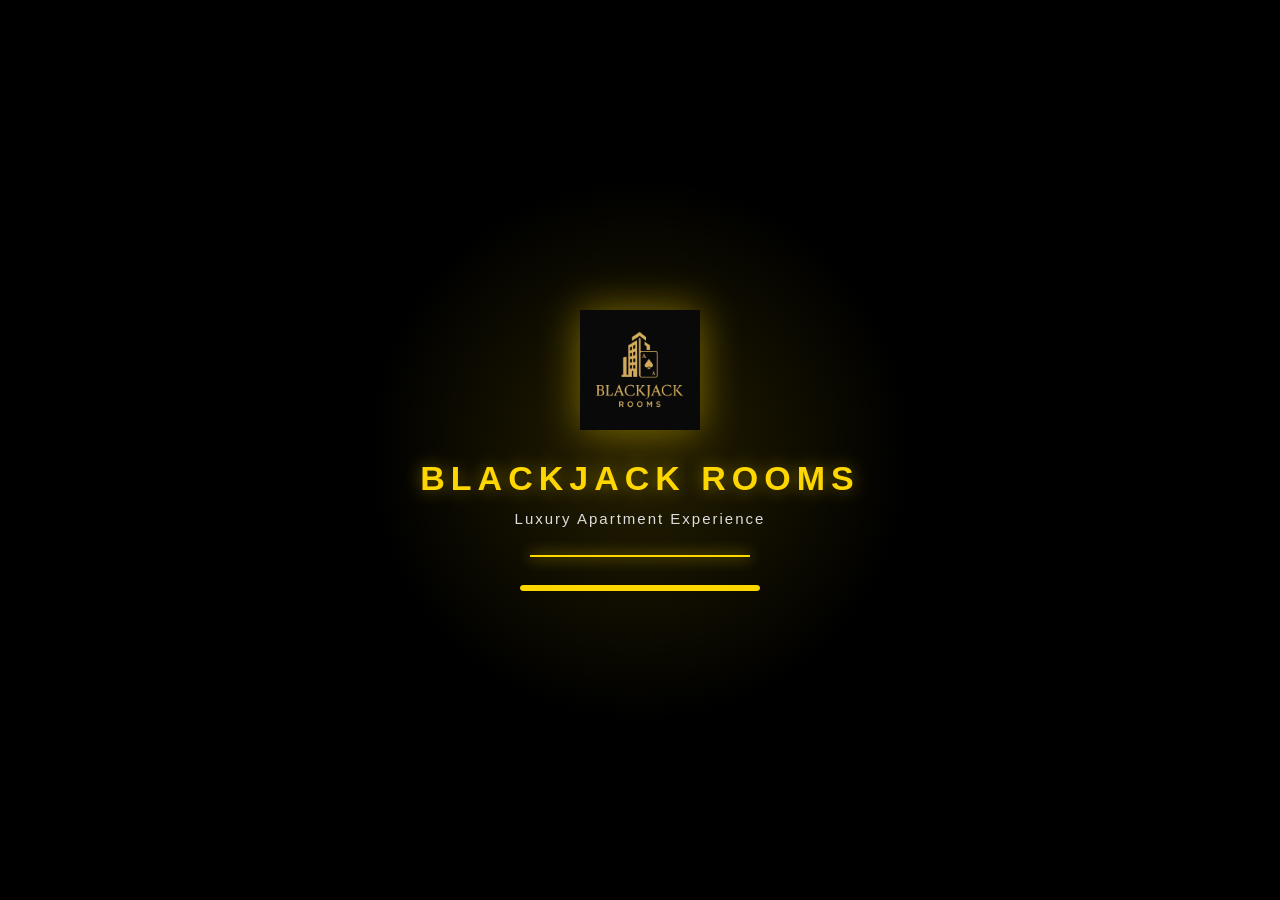
<file: index.html>
<!-- index.html -->
<!DOCTYPE html>
<html lang="id">
<head>

  <meta charset="UTF-8"/>
  <meta name="viewport" content="width=device-width, initial-scale=1.0"/>

  <title>Blackjack Rooms</title>

  <!-- Favicon -->
  <link rel="icon" type="image/png" href="thumbnail.png">

  <!-- WhatsApp Preview -->
  <meta property="og:title" content="Blackjack Rooms">
  <meta property="og:description" content="Apartemen Harian Nyaman & Strategis Dekat Bandara Soekarno Hatta">
  <meta property="og:image" content="https://blackjackrooms.github.io/bookingblackjackroom/thumbnail.png">
  <meta property="og:image:width" content="1200">
  <meta property="og:image:height" content="1200">
  <meta property="og:url" content="https://blackjackrooms.github.io/bookingblackjackroom/">
  <meta property="og:type" content="website">

  <!-- CSS -->
  <link rel="stylesheet" href="style.css?v=5"/>

  <!-- Font Awesome -->
  <link rel="stylesheet"
  href="https://cdnjs.cloudflare.com/ajax/libs/font-awesome/6.5.1/css/all.min.css"/>

</head>
<body>

  <!-- PREMIUM INTRO -->
  <div id="intro">

    <!-- Glow -->
    <div class="intro-glow"></div>

    <!-- Content -->
    <div class="intro-content">

      <!-- Logo -->
      <img src="blackjack-logo.png"
      alt="Blackjack Rooms"
      class="intro-logo">

      <!-- Title -->
      <h1>BLACKJACK ROOMS</h1>

      <!-- Text -->
      <p class="intro-text">
        Luxury Apartment Experience
      </p>

      <!-- Gold Line -->
      <div class="gold-line"></div>

      <!-- Loading -->
      <div class="intro-loading">
        <span></span>
      </div>

    </div>

  </div>

  <!-- MAIN CONTENT -->
  <div class="container">

    <!-- Logo -->
    <img src="blackjack-logo.png"
    alt="Blackjack Rooms"
    class="logo">

    <!-- Title -->
    <h1>Blackjack Rooms</h1>

    <!-- Subtitle -->
    <p class="subtitle">
      Apartemen Eksklusif • Nyaman • Dekat Bandara Soekarno Hatta
    </p>

    <!-- Plane -->
    <div class="plane">✈️</div>

    <!-- MENU -->
    <div class="menu">

      <!-- Booking -->
      <a href="booking.html?v=2" class="btn">
        <i class="fa-solid fa-pen-to-square"></i>
        Form Booking Unit
      </a>

      <!-- Harga -->
      <a href="harga.html" class="btn">
        <i class="fa-solid fa-sack-dollar"></i>
        Daftar Harga & Foto Unit
      </a>

      <!-- Lokasi -->
      <a href="lokasi.html" class="btn">
        <i class="fa-solid fa-location-dot"></i>
        Lokasi Blackjack Rooms
      </a>

      <!-- Admin -->
      <a href="admin.html?v=2" class="btn">
        <i class="fa-solid fa-phone"></i>
        Hubungi Admin
      </a>

    </div>

    <!-- Footer -->
    <footer>
      © 2025 Blackjack Rooms
    </footer>

  </div>

  <!-- JS -->
  <script src="script.js?v=5"></script>

</body>
</html>
</file>
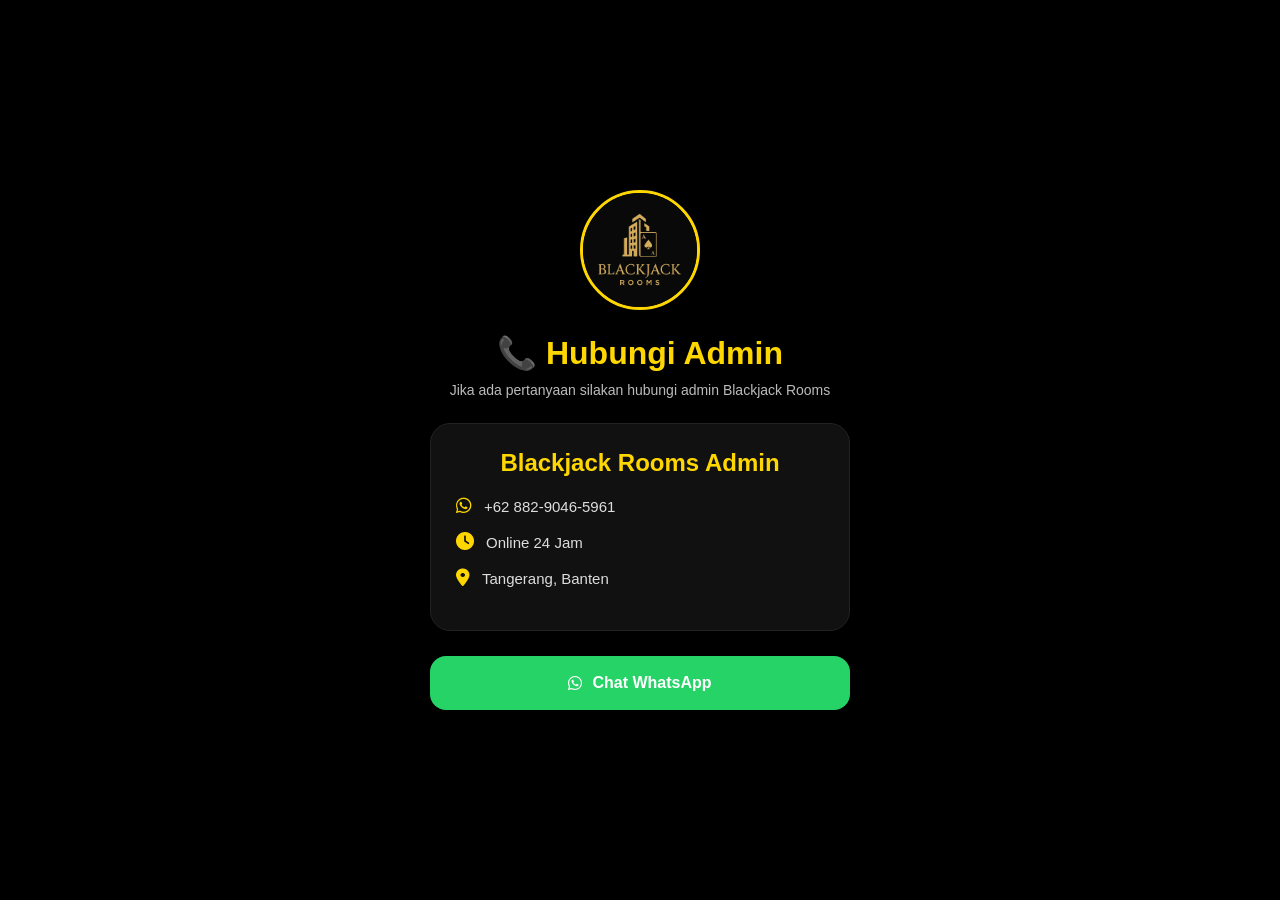
<file: admin.html>
<!-- admin.html -->
<!DOCTYPE html>
<html lang="id">
<head>
  <meta charset="UTF-8">
  <meta name="viewport" content="width=device-width, initial-scale=1.0">

  <title>Hubungi Admin</title>

  <link rel="stylesheet" href="admin.css?v=2">

  <!-- Font Awesome -->
  <link rel="stylesheet"
  href="https://cdnjs.cloudflare.com/ajax/libs/font-awesome/6.5.1/css/all.min.css"/>
</head>
<body>

  <div class="container">

    <!-- FOTO ADMIN -->
    <img src="blackjack-logo.png" alt="Admin" class="admin-photo">

    <h1>📞 Hubungi Admin</h1>

    <p class="subtitle">
      Jika ada pertanyaan silakan hubungi admin Blackjack Rooms
    </p>

    <!-- CARD -->
    <div class="admin-card">

      <h2>Blackjack Rooms Admin</h2>

      <div class="info">
        <i class="fa-brands fa-whatsapp"></i>
        <span>+62 882-9046-5961</span>
      </div>

      <div class="info">
        <i class="fa-solid fa-clock"></i>
        <span>Online 24 Jam</span>
      </div>

      <div class="info">
        <i class="fa-solid fa-location-dot"></i>
        <span>Tangerang, Banten</span>
      </div>

    </div>

    <!-- BUTTON -->
    <a 
href="https://api.whatsapp.com/send?phone=6288290465961&text=Halo%20Admin%20Blackjack%20Rooms%0A%0ASaya%20ingin%20bertanya%20mengenai%20booking%20apartemen."
target="_blank"
class="btn-wa">

<i class="fa-brands fa-whatsapp"></i>
Chat WhatsApp

</a>

  </div>

</body>
</html>
</file>
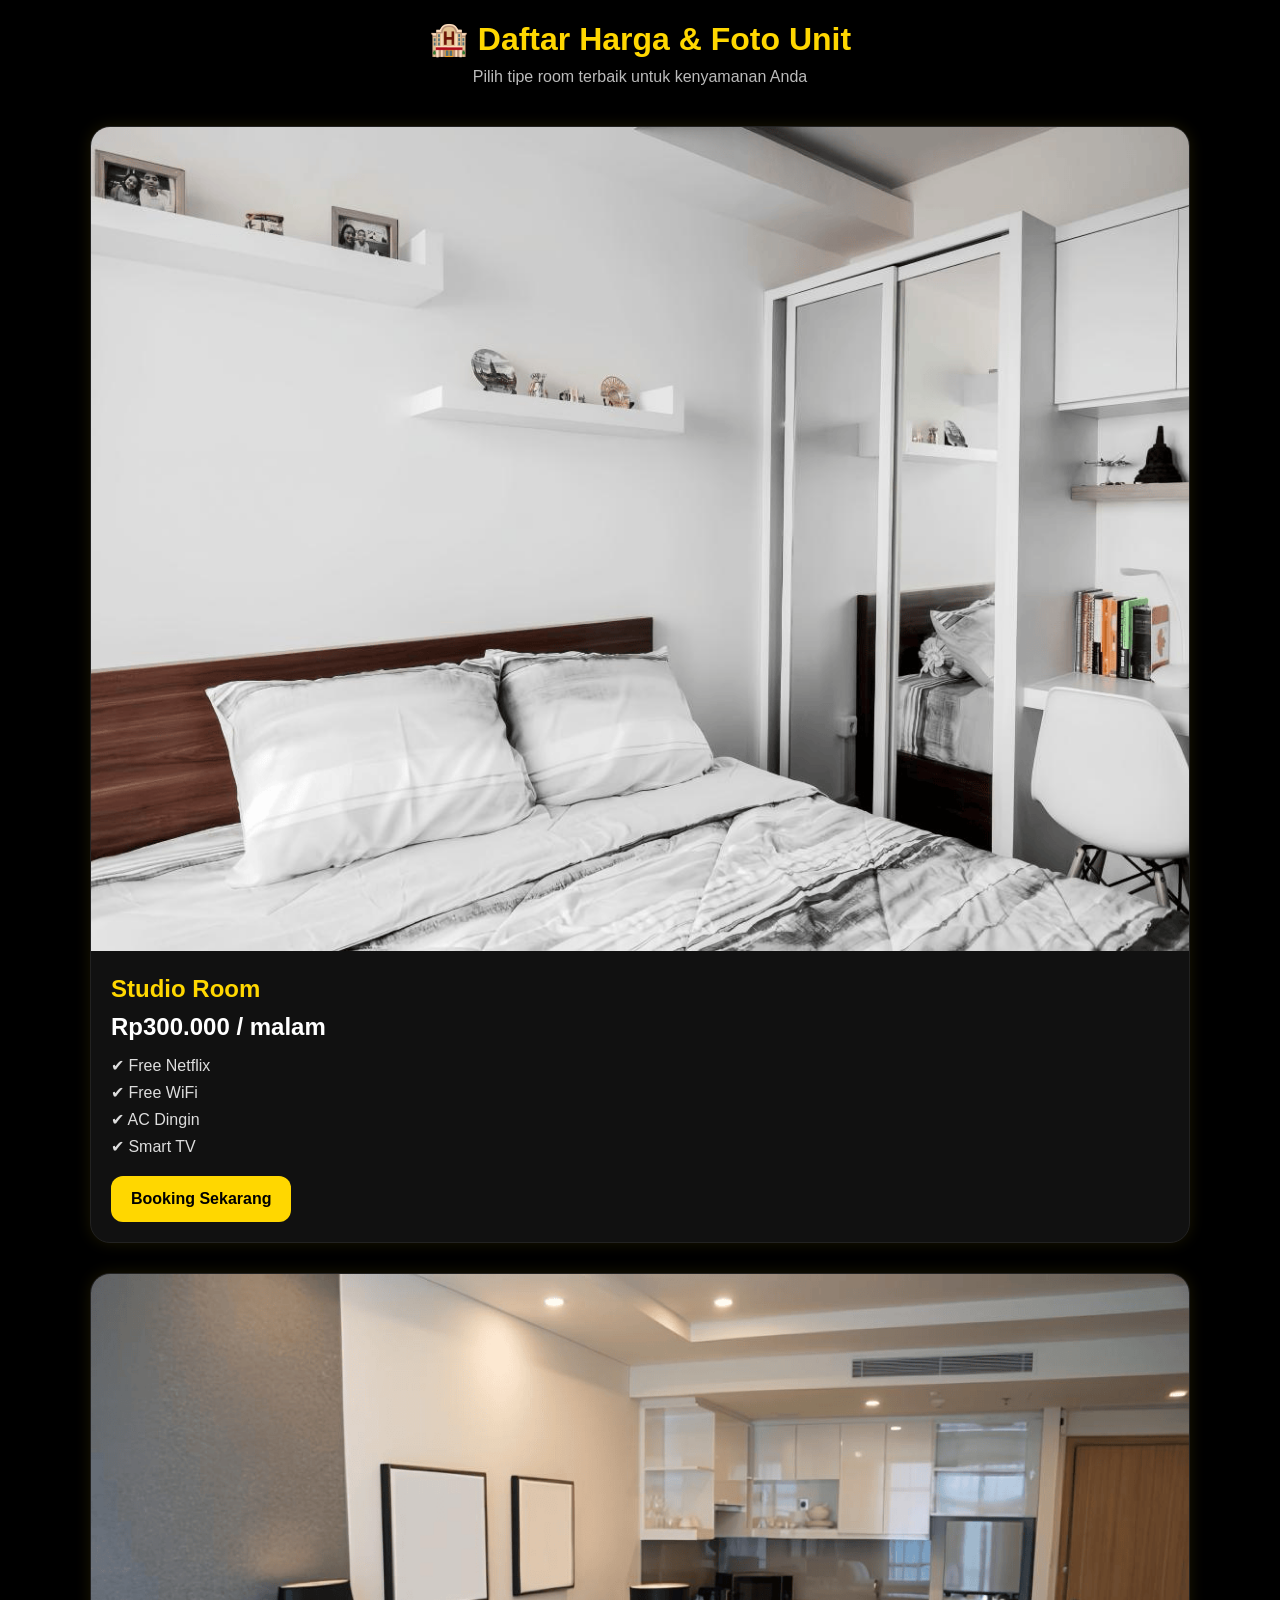
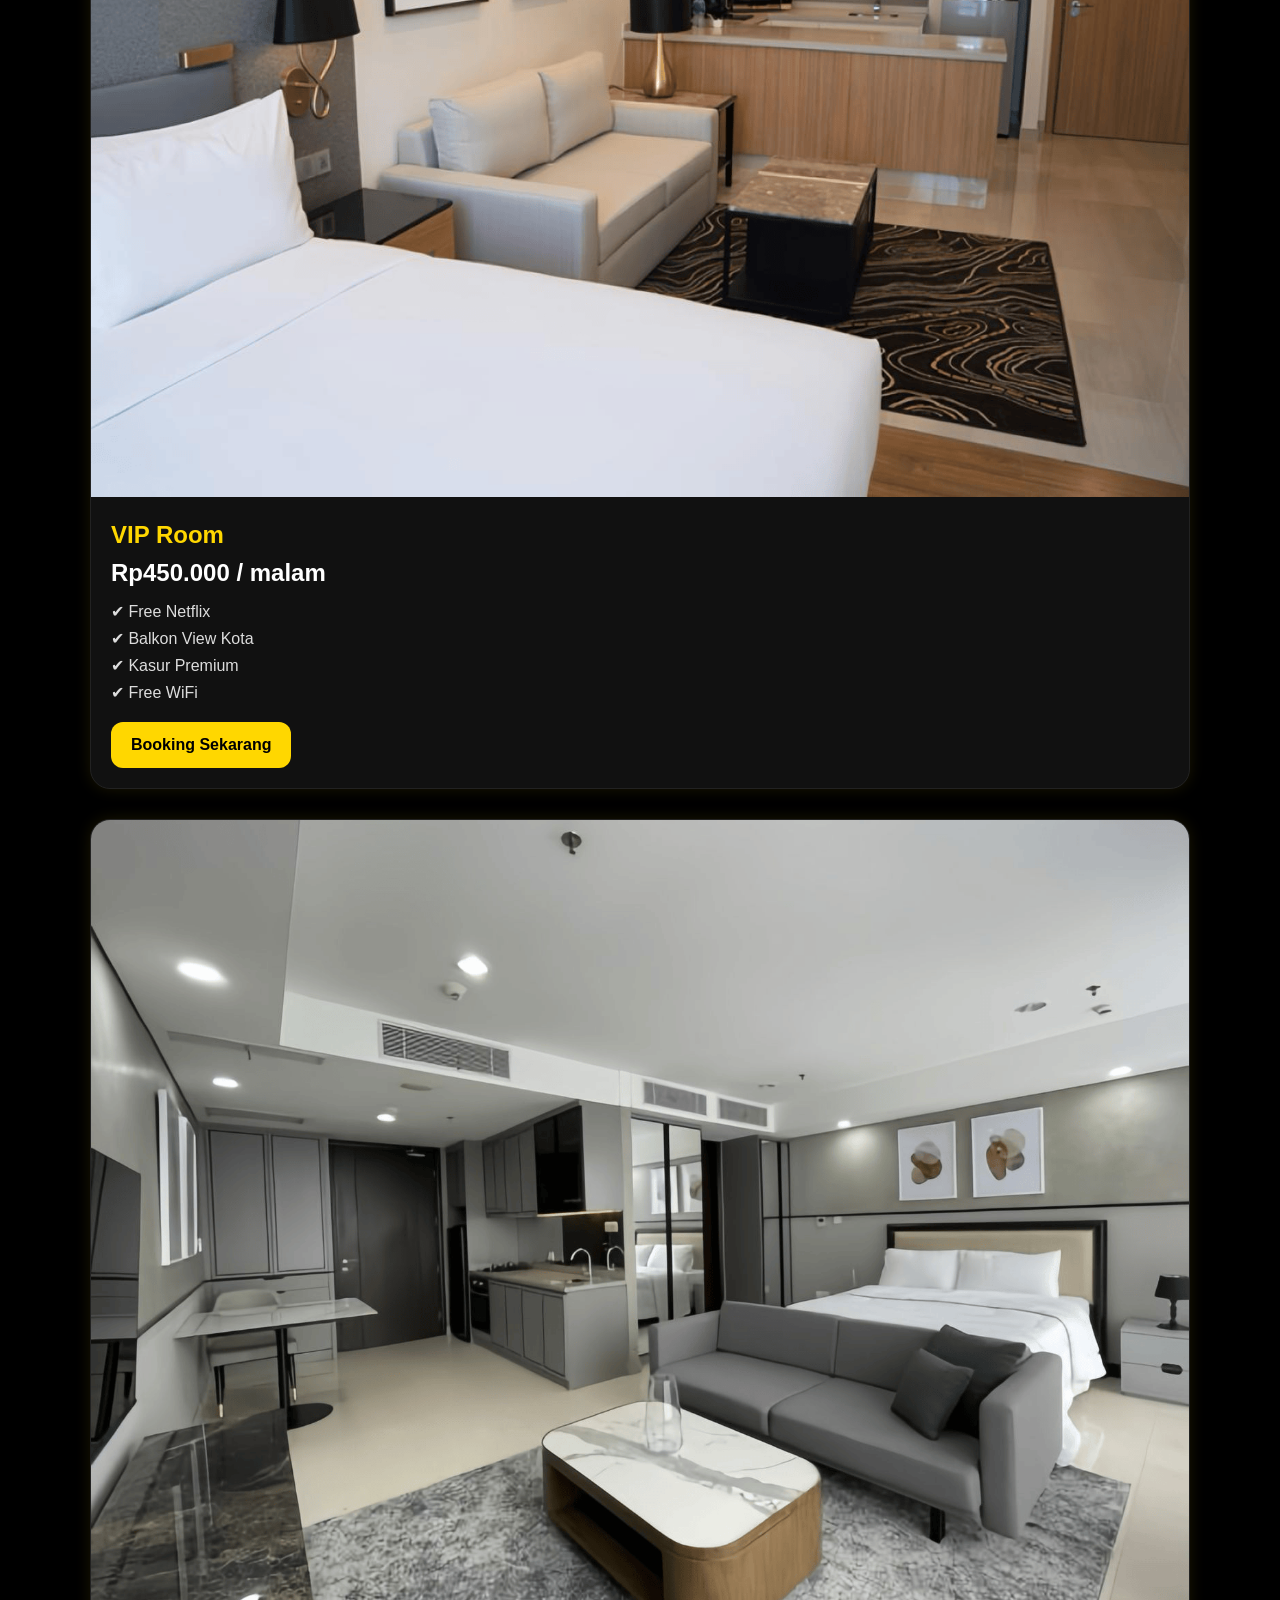
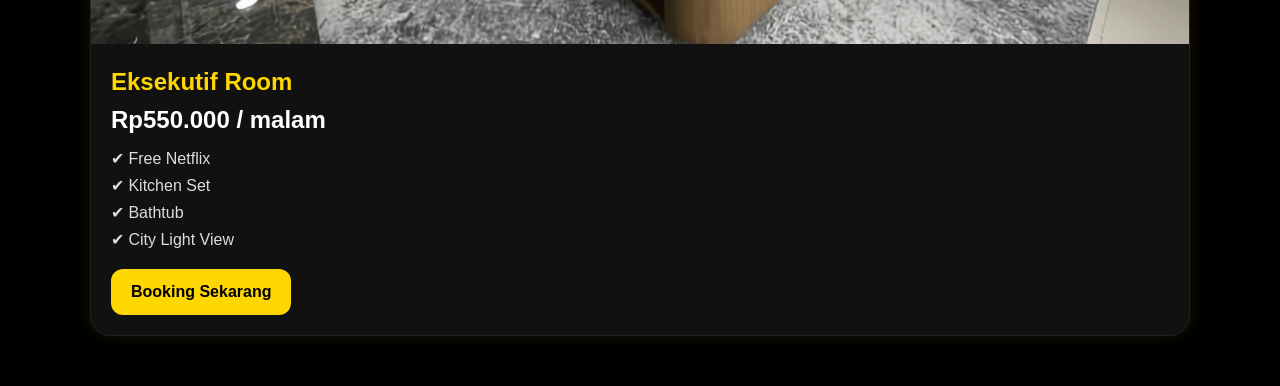
<file: harga.html>
<!-- harga.html -->
<!DOCTYPE html>
<html lang="id">
<head>
  <meta charset="UTF-8">
  <meta name="viewport" content="width=device-width, initial-scale=1.0">

  <title>Daftar Harga & Foto Unit</title>

  <link rel="stylesheet" href="harga.css">

  <!-- Font Awesome -->
  <link rel="stylesheet"
  href="https://cdnjs.cloudflare.com/ajax/libs/font-awesome/6.5.1/css/all.min.css"/>
</head>
<body>

  <div class="container">

    <h1>🏨 Daftar Harga & Foto Unit</h1>

    <p class="subtitle">
      Pilih tipe room terbaik untuk kenyamanan Anda
    </p>

    <!-- STUDIO -->
    <div class="card">

      <img src="Studio room.png" alt="Studio Room">

      <div class="card-content">
        <h2>Studio Room</h2>

        <p class="price">
          Rp300.000 / malam
        </p>

        <ul>
  <li>✔ Free Netflix</li>
  <li>✔ Free WiFi</li>
  <li>✔ AC Dingin</li>
  <li>✔ Smart TV</li>
</ul>

        <a href="booking.html" class="btn-book">
          Booking Sekarang
        </a>
      </div>

    </div>

    <!-- VIP -->
    <div class="card">

      <img src="Vip room.png" alt="VIP Room">

      <div class="card-content">
        <h2>VIP Room</h2>

        <p class="price">
          Rp450.000 / malam
        </p>

        <ul>
  <li>✔ Free Netflix</li>
  <li>✔ Balkon View Kota</li>
  <li>✔ Kasur Premium</li>
  <li>✔ Free WiFi</li>
</ul>

        <a href="booking.html" class="btn-book">
          Booking Sekarang
        </a>
      </div>

    </div>

    <!-- EKSEKUTIF -->
    <div class="card">

      <img src="Eksekutif room.png" alt="Eksekutif Room">

      <div class="card-content">
        <h2>Eksekutif Room</h2>

        <p class="price">
          Rp550.000 / malam
        </p>

        <ul>
  <li>✔ Free Netflix</li>
  <li>✔ Kitchen Set</li>
  <li>✔ Bathtub</li>
  <li>✔ City Light View</li>
</ul>

        <a href="booking.html" class="btn-book">
          Booking Sekarang
        </a>
      </div>

    </div>

  </div>

</body>
</html>
</file>
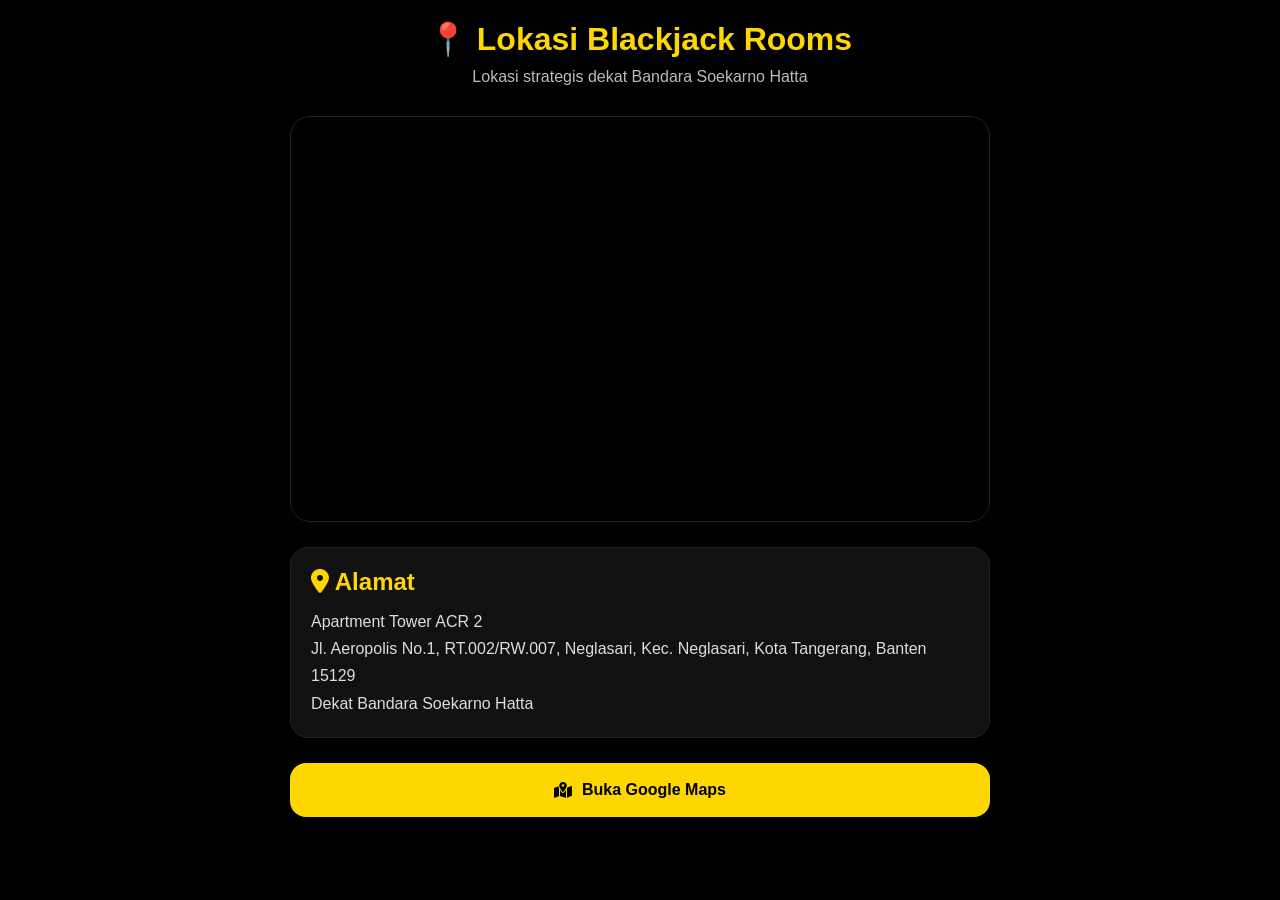
<file: lokasi.html>
<!-- lokasi.html -->
<!DOCTYPE html>
<html lang="id">
<head>
  <meta charset="UTF-8">
  <meta name="viewport" content="width=device-width, initial-scale=1.0">

  <title>Lokasi Blackjack Rooms</title>

  <link rel="stylesheet" href="lokasi.css">

  <!-- Font Awesome -->
  <link rel="stylesheet"
  href="https://cdnjs.cloudflare.com/ajax/libs/font-awesome/6.5.1/css/all.min.css"/>
</head>
<body>

  <div class="container">

    <h1>📍 Lokasi Blackjack Rooms</h1>

    <p class="subtitle">
      Lokasi strategis dekat Bandara Soekarno Hatta
    </p>

    <!-- MAP -->
    <div class="map-container">

      <iframe
  src="https://www.google.com/maps/embed?pb=!1m18!1m12!1m3!1d3966.9073920519786!2d106.62650541017912!3d-6.143140593818145!2m3!1f0!2f0!3f0!3m2!1i1024!2i768!4f13.1!3m3!1m2!1s0x2e69f8aadc532d95%3A0x4eb48a45e53bec8c!2sAeropolis%20Crystal%20Residence%20Tower%203!5e0!3m2!1sid!2sid!4v1778809357392!5m2!1sid!2sid"
  allowfullscreen=""
  loading="lazy">
</iframe>
    </div>

    <!-- INFO -->
    <div class="info-box">

      <h2>
        <i class="fa-solid fa-location-dot"></i>
        Alamat
      </h2>

      <p>
        Apartment Tower ACR 2<br>
        Jl. Aeropolis No.1, RT.002/RW.007, Neglasari, Kec. Neglasari, Kota Tangerang, Banten 15129<br>
        Dekat Bandara Soekarno Hatta
      </p>

    </div>

    <!-- BUTTON GOOGLE MAPS -->
    <a href="https://maps.google.com"
       target="_blank"
       class="btn-location">

      <i class="fa-solid fa-map-location-dot"></i>
      Buka Google Maps

    </a>

  </div>

</body>
</html>
</file>
<file: style.css>
/* style.css */

*{
  margin:0;
  padding:0;
  box-sizing:border-box;
  font-family:Arial, Helvetica, sans-serif;
}

body{
  background:#000;
  color:white;
  min-height:100vh;
  display:flex;
  justify-content:center;
  align-items:center;
  overflow:hidden;
}

/* CONTAINER */
.container{
  width:100%;
  max-width:430px;
  text-align:center;
  padding:20px;
  animation:fadeMain 1.5s ease;
}

/* LOGO */
.logo{
  width:95px;
  height:95px;
  object-fit:cover;
  margin-bottom:18px;
  filter:drop-shadow(0 0 15px rgba(255,215,0,0.25));
}

/* TITLE */
h1{
  color:#ffd700;
  font-size:26px;
  margin-bottom:10px;
  font-weight:bold;
  letter-spacing:1px;
  text-shadow:0 0 12px rgba(255,215,0,0.3);
}

/* SUBTITLE */
.subtitle{
  color:#d9d9d9;
  font-size:13px;
  margin-bottom:8px;
  line-height:1.6;
}

/* ICON PESAWAT */
.plane{
  font-size:18px;
  margin-bottom:22px;
  animation:planeMove 2s infinite alternate;
}

/* MENU */
.menu{
  display:flex;
  flex-direction:column;
  gap:14px;
}

/* BUTTON */
.btn{
  background:linear-gradient(135deg,#ffd700,#ffea00);
  color:#000;
  text-decoration:none;
  padding:16px;
  border-radius:16px;
  font-size:16px;
  font-weight:bold;
  transition:0.35s;
  box-shadow:0 0 14px rgba(255,215,0,0.22);
  position:relative;
  overflow:hidden;
}

.btn i{
  margin-right:8px;
}

.btn:hover{
  transform:translateY(-3px) scale(1.01);
  box-shadow:0 0 22px rgba(255,215,0,0.45);
}

/* SHINE EFFECT */
.btn::before{
  content:"";
  position:absolute;
  top:0;
  left:-120%;
  width:100%;
  height:100%;
  background:rgba(255,255,255,0.25);
  transform:skewX(-25deg);
  transition:0.7s;
}

.btn:hover::before{
  left:120%;
}

/* FOOTER */
footer{
  margin-top:35px;
  color:#8d8d8d;
  font-size:13px;
  letter-spacing:1px;
}

/* RESPONSIVE */
@media(max-width:600px){

  .container{
    max-width:360px;
  }

  h1{
    font-size:23px;
  }

  .btn{
    font-size:15px;
    padding:15px;
  }

}

/* =========================
   PREMIUM INTRO
========================= */

#intro{
  position:fixed;
  top:0;
  left:0;
  width:100%;
  height:100%;
  background:#000;
  display:flex;
  justify-content:center;
  align-items:center;
  overflow:hidden;
  z-index:999999;
  transition:1.2s;
  opacity:1;
}

/* Glow */
.intro-glow{
  position:absolute;
  width:550px;
  height:550px;
  background:radial-gradient(circle,
  rgba(255,215,0,0.15),
  transparent 70%);
  animation:pulse 3s infinite alternate;
}

/* Content */
.intro-content{
  position:relative;
  text-align:center;
  z-index:2;
  animation:fadeIn 2s ease;
}

/* Intro Logo */
.intro-logo{
  width:120px;
  margin-bottom:25px;
  animation:zoomLogo 3s infinite alternate;
  filter:drop-shadow(0 0 20px rgba(255,215,0,0.45));
}

/* Intro Title */
.intro-content h1{
  color:#ffd700;
  font-size:34px;
  letter-spacing:6px;
  margin-bottom:12px;
  text-shadow:0 0 18px rgba(255,215,0,0.45);
}

/* Intro Text */
.intro-text{
  color:#ddd;
  font-size:15px;
  letter-spacing:2px;
  margin-bottom:28px;
}

/* Gold Line */
.gold-line{
  width:220px;
  height:2px;
  background:#ffd700;
  margin:auto;
  margin-bottom:28px;
  box-shadow:0 0 14px #ffd700;
}

/* Loading */
.intro-loading{
  width:240px;
  height:6px;
  background:#1b1b1b;
  border-radius:50px;
  overflow:hidden;
  margin:auto;
}

.intro-loading span{
  display:block;
  height:100%;
  width:0%;
  background:#ffd700;
  border-radius:50px;
  box-shadow:0 0 14px #ffd700;
  animation:loadingBar 3s forwards;
}

/* =========================
   ANIMATION
========================= */

@keyframes loadingBar{
  from{
    width:0%;
  }

  to{
    width:100%;
  }
}

@keyframes fadeIn{
  from{
    opacity:0;
    transform:translateY(25px);
  }

  to{
    opacity:1;
    transform:translateY(0);
  }
}

@keyframes zoomLogo{
  from{
    transform:scale(1);
  }

  to{
    transform:scale(1.08);
  }
}

@keyframes pulse{
  from{
    transform:scale(1);
    opacity:0.6;
  }

  to{
    transform:scale(1.2);
    opacity:1;
  }
}

@keyframes planeMove{
  from{
    transform:translateX(-5px);
  }

  to{
    transform:translateX(5px);
  }
}

@keyframes fadeMain{
  from{
    opacity:0;
  }

  to{
    opacity:1;
  }
}
</file>
<file: admin.css>
/* admin.css */

*{
  margin:0;
  padding:0;
  box-sizing:border-box;
  font-family:Arial, Helvetica, sans-serif;
}

body{
  background:#000;
  color:white;
  min-height:100vh;
  display:flex;
  justify-content:center;
  align-items:center;
  padding:20px;
}

.container{
  width:100%;
  max-width:420px;
  text-align:center;
}

/* FOTO ADMIN */
.admin-photo{
  width:120px;
  height:120px;
  object-fit:cover;
  border-radius:50%;
  border:3px solid #ffd700;
  margin-bottom:20px;
}

/* TITLE */
h1{
  color:#ffd700;
  margin-bottom:10px;
}

.subtitle{
  color:#bbb;
  margin-bottom:25px;
  font-size:14px;
}

/* CARD */
.admin-card{
  background:#111;
  border-radius:20px;
  padding:25px;
  border:1px solid #222;
  margin-bottom:25px;
}

.admin-card h2{
  color:#ffd700;
  margin-bottom:20px;
}

.info{
  display:flex;
  align-items:center;
  gap:12px;
  margin-bottom:18px;
  color:#ddd;
  font-size:15px;
}

.info i{
  color:#ffd700;
  font-size:18px;
}

/* BUTTON */
.btn-wa{
  display:flex;
  justify-content:center;
  align-items:center;
  gap:10px;

  width:100%;
  background:#25D366;
  color:white;
  text-decoration:none;
  padding:18px;
  border-radius:16px;
  font-weight:bold;
  transition:0.3s;
}

.btn-wa:hover{
  transform:translateY(-2px);
  opacity:0.9;
}
</file>
<file: harga.css>
/* harga.css */

*{
  margin:0;
  padding:0;
  box-sizing:border-box;
  font-family:Arial, Helvetica, sans-serif;
}

body{
  background:#000;
  color:white;
  padding:20px;
}

.container{
  width:100%;
  max-width:1100px;
  margin:auto;
}

h1{
  text-align:center;
  color:#ffd700;
  margin-bottom:10px;
  font-size:32px;
}

.subtitle{
  text-align:center;
  color:#bbb;
  margin-bottom:40px;
}

/* CARD */
.card{
  background:#111;
  border-radius:20px;
  overflow:hidden;
  margin-bottom:30px;
  border:1px solid #222;
  box-shadow:0 0 15px rgba(255,215,0,0.1);
}

.card img{
  width:100%;
  aspect-ratio:4/3;
  object-fit:cover;
  transition:0.4s;
}

.card-content{
  padding:20px;
}

.card-content h2{
  color:#ffd700;
  margin-bottom:10px;
}

.price{
  font-size:24px;
  font-weight:bold;
  margin-bottom:15px;
}

.card-content ul{
  list-style:none;
  margin-bottom:20px;
}

.card-content ul li{
  margin-bottom:8px;
  color:#ddd;
}

/* BUTTON */
.btn-book{
  display:inline-block;
  background:#ffd700;
  color:black;
  text-decoration:none;
  padding:14px 20px;
  border-radius:12px;
  font-weight:bold;
  transition:0.3s;
}

.btn-book:hover{
  background:#ffea00;
  transform:translateY(-2px);
}

/* RESPONSIVE */
@media(max-width:768px){

  h1{
    font-size:26px;
  }

  .card img{
    height:220px;
  }

}
</file>
<file: lokasi.css>
/* lokasi.css */

*{
  margin:0;
  padding:0;
  box-sizing:border-box;
  font-family:Arial, Helvetica, sans-serif;
}

body{
  background:#000;
  color:white;
  min-height:100vh;
  padding:20px;
}

.container{
  width:100%;
  max-width:700px;
  margin:auto;
}

h1{
  text-align:center;
  color:#ffd700;
  margin-bottom:10px;
  font-size:32px;
}

.subtitle{
  text-align:center;
  color:#bbb;
  margin-bottom:30px;
}

/* MAP */
.map-container{
  width:100%;
  border-radius:20px;
  overflow:hidden;
  border:1px solid #222;
  margin-bottom:25px;
}

.map-container iframe{
  width:100%;
  height:400px;
  border:none;
}

/* INFO */
.info-box{
  background:#111;
  padding:20px;
  border-radius:18px;
  margin-bottom:25px;
  border:1px solid #222;
}

.info-box h2{
  color:#ffd700;
  margin-bottom:12px;
}

.info-box p{
  color:#ddd;
  line-height:1.7;
}

/* BUTTON */
.btn-location{
  display:flex;
  justify-content:center;
  align-items:center;
  gap:10px;

  width:100%;
  background:#ffd700;
  color:black;
  text-decoration:none;
  padding:18px;
  border-radius:16px;
  font-weight:bold;
  transition:0.3s;
}

.btn-location:hover{
  background:#ffea00;
  transform:translateY(-2px);
}
</file>
